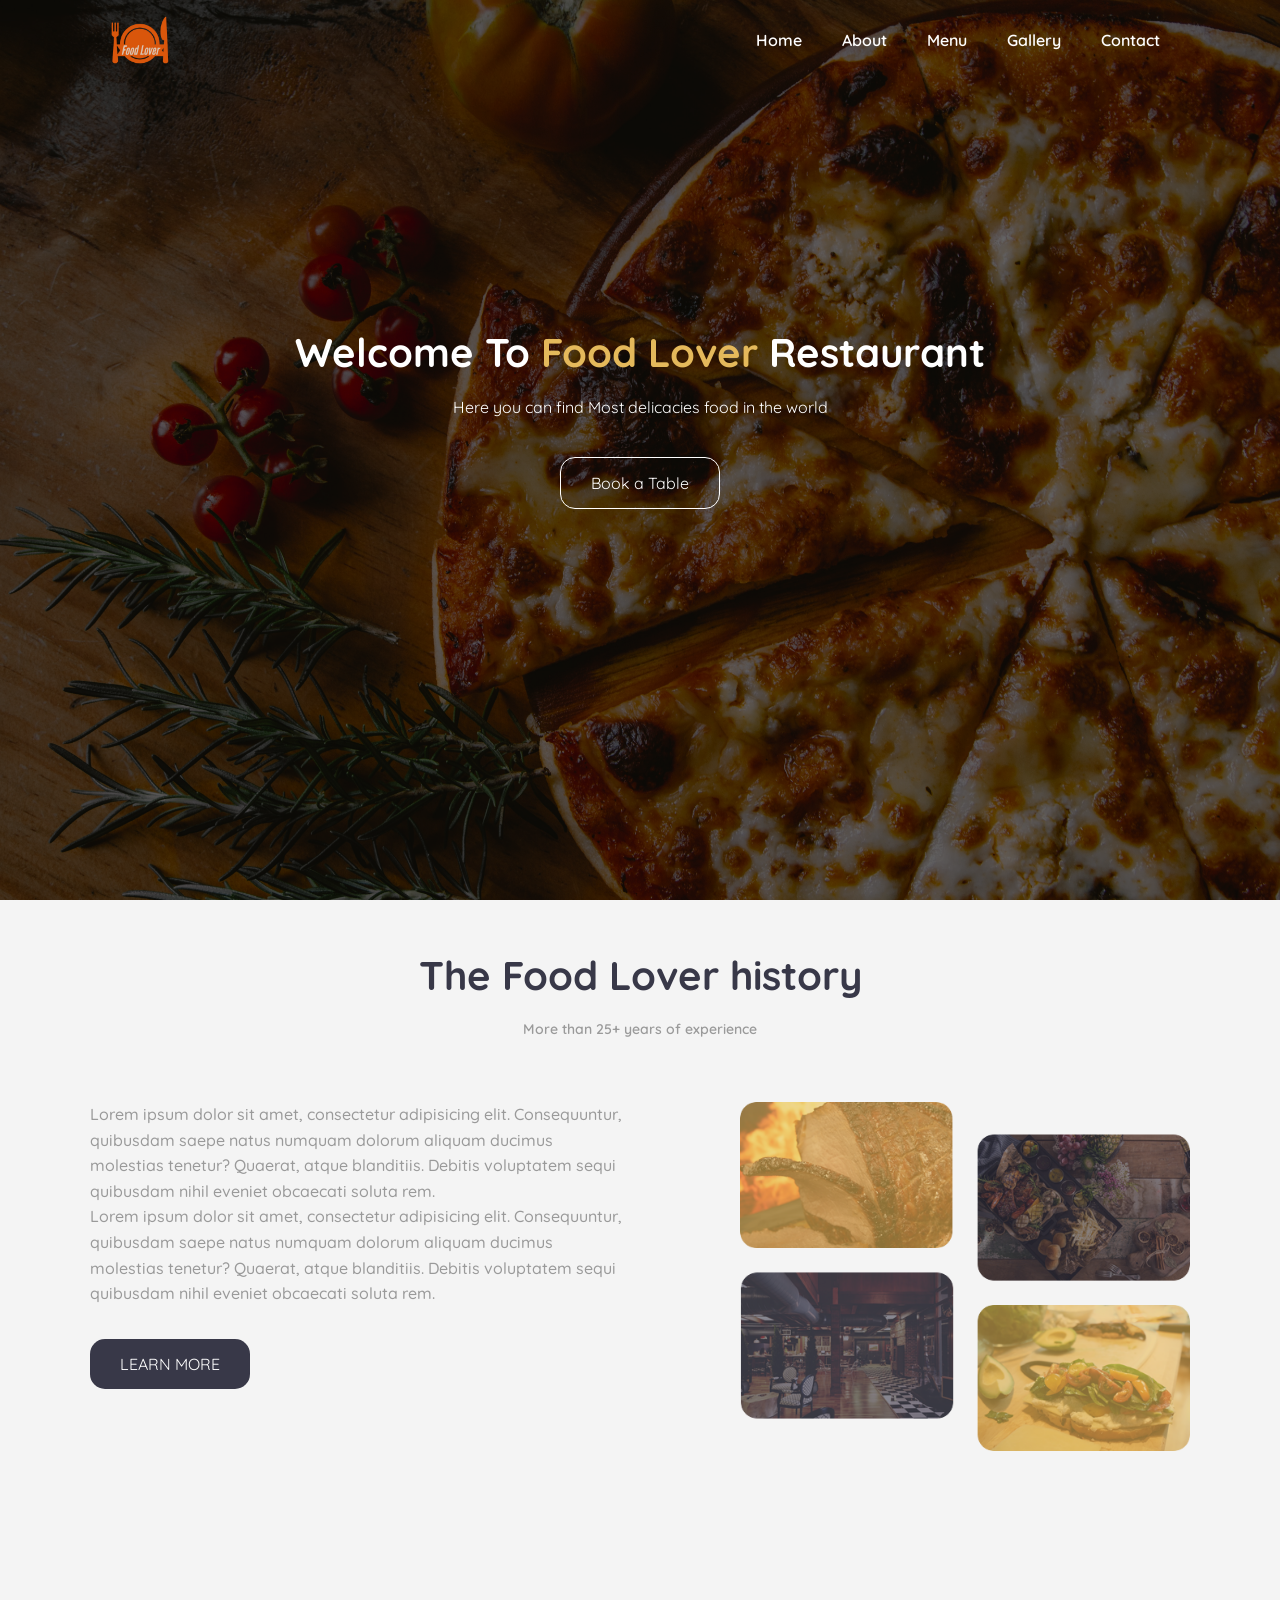
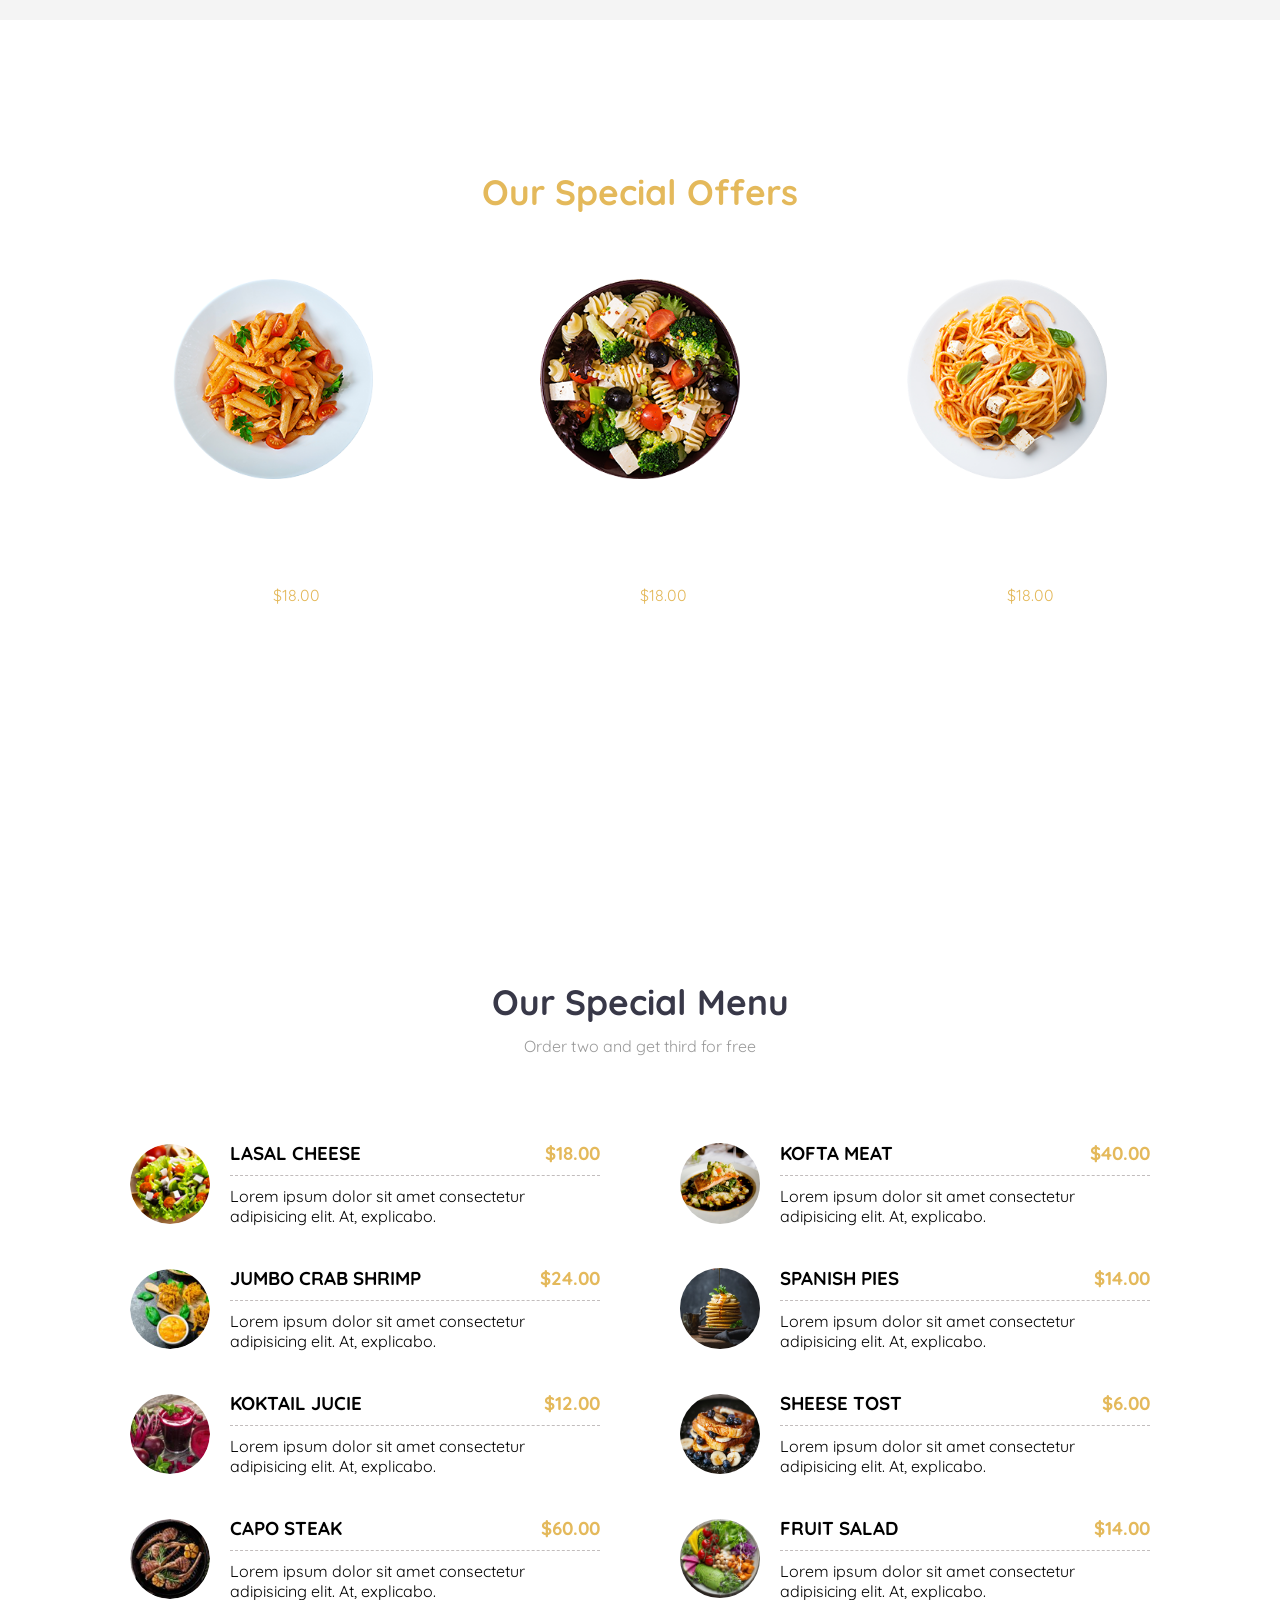
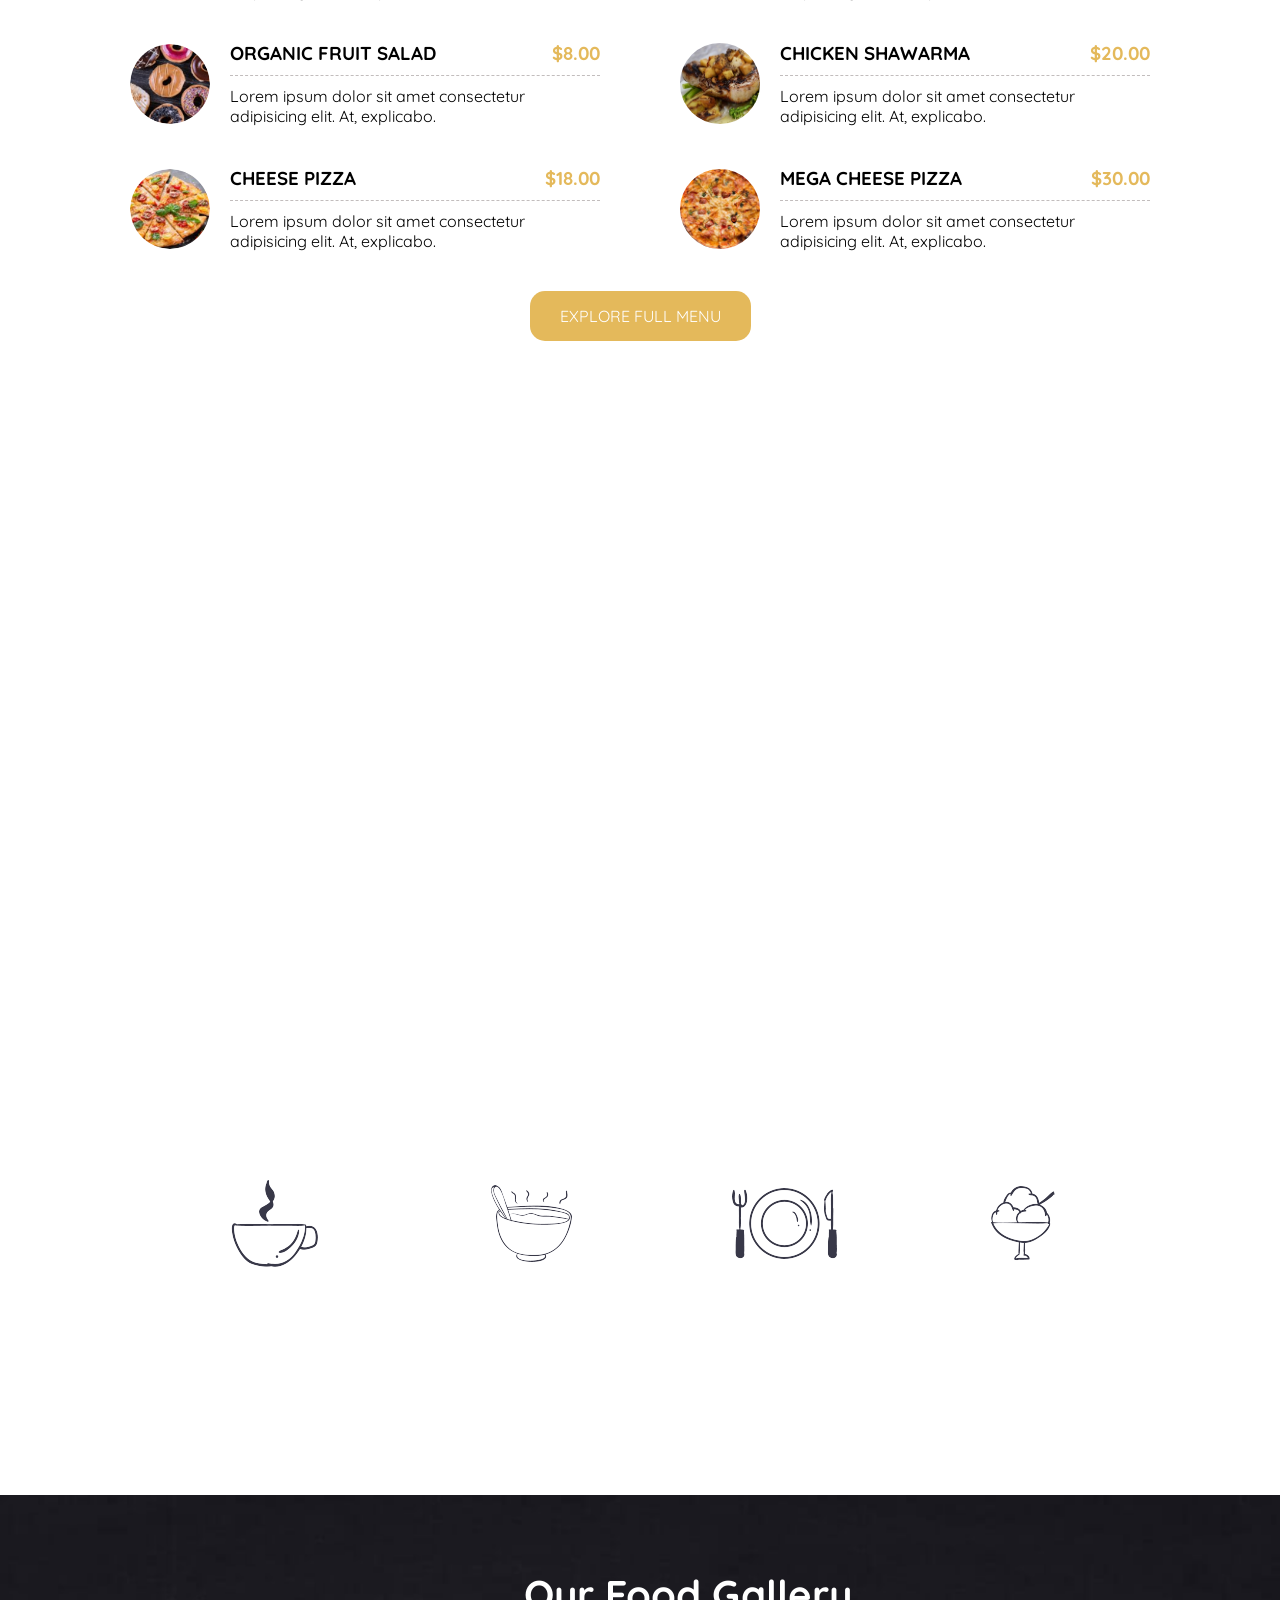
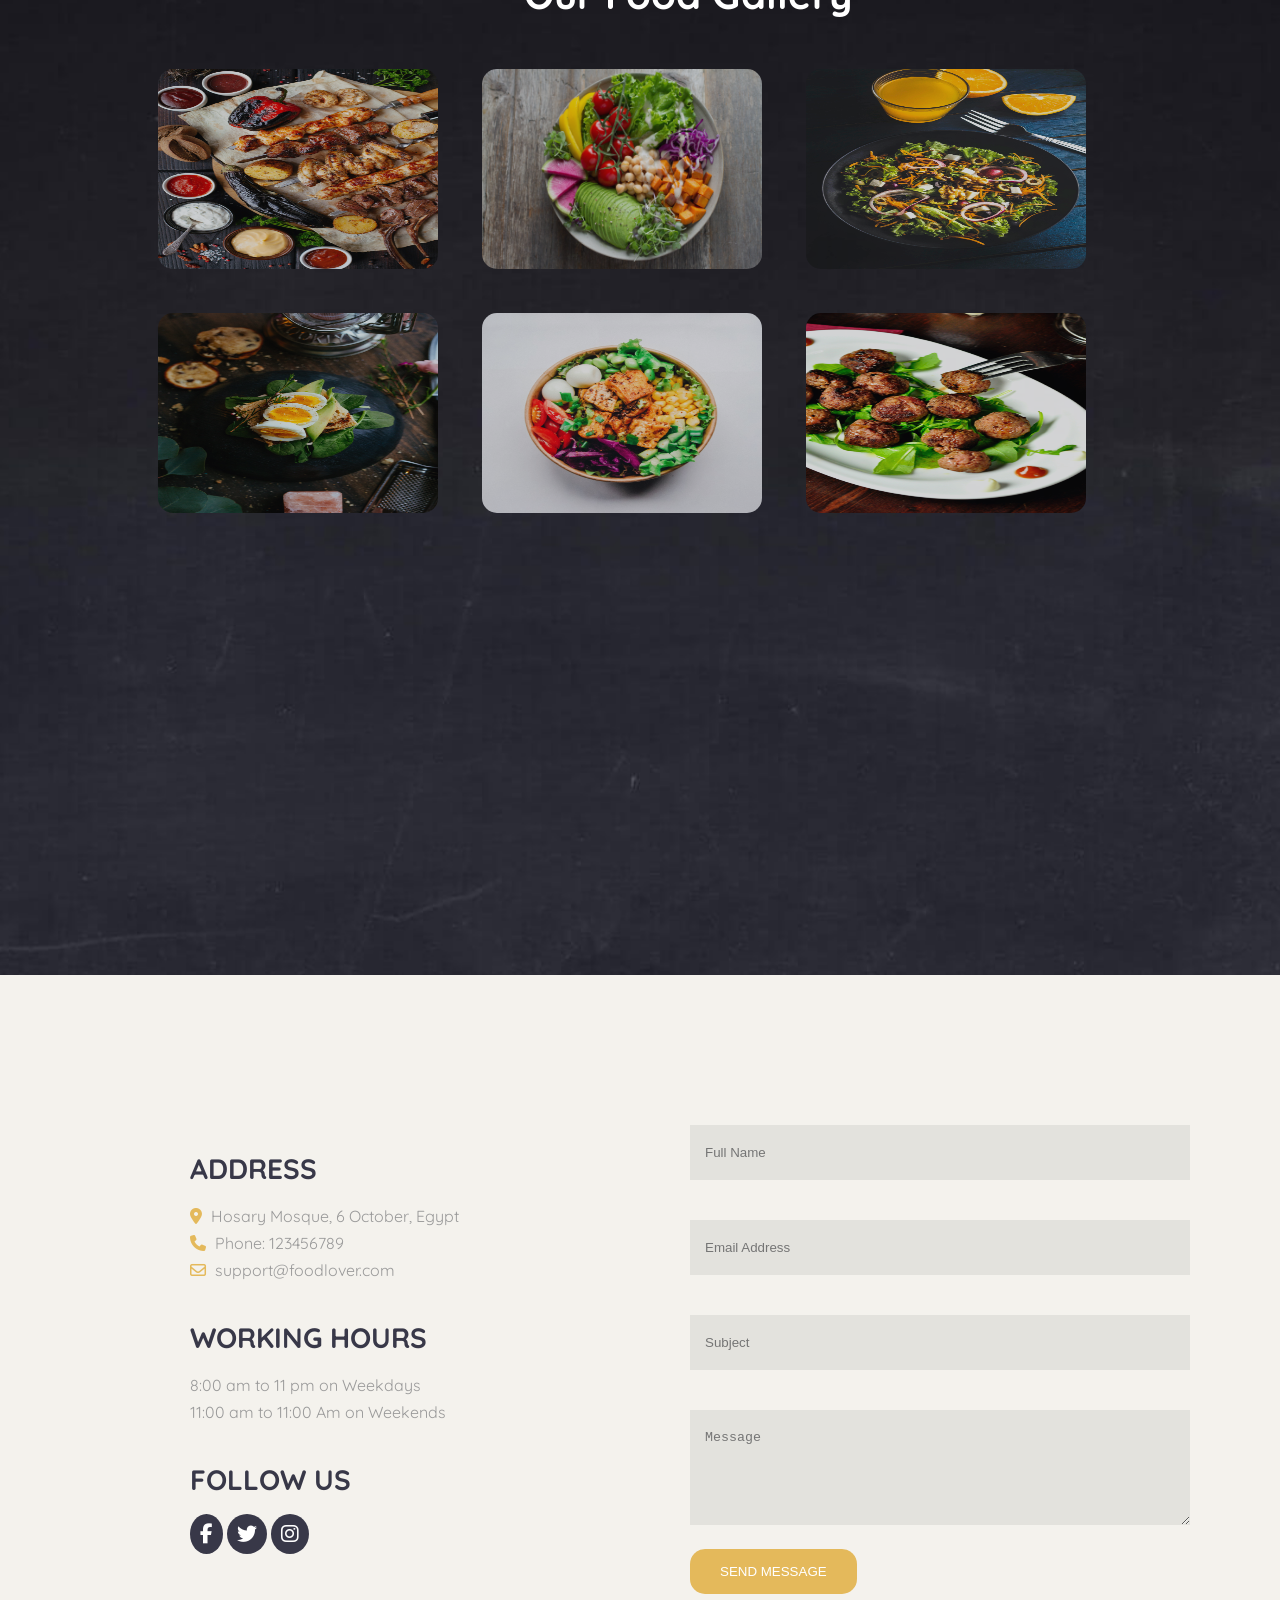
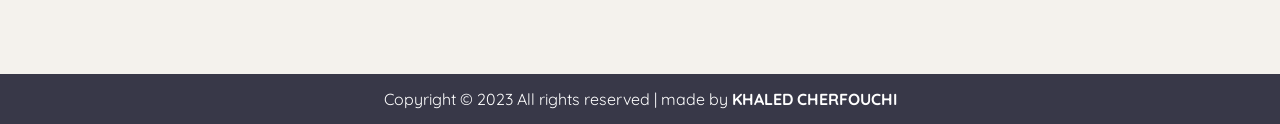
<file: index.html>
<!DOCTYPE html>
<html lang="en">
<head>
    <meta charset="UTF-8">
    <meta http-equiv="X-UA-Compatible" content="IE=edge">
    <meta name="viewport" content="width=device-width, initial-scale=1.0">
    <link rel="preconnect" href="https://fonts.googleapis.com">
    <link rel="preconnect" href="https://fonts.gstatic.com" crossorigin>
    <link href="https://fonts.googleapis.com/css2?family=Quicksand:wght@300..700&display=swap" rel="stylesheet">
    <link rel="stylesheet" href="https://cdnjs.cloudflare.com/ajax/libs/font-awesome/6.4.2/css/all.min.css">
    <link rel="stylesheet" href="style.css">
    <!-- Favicon-->
    <link rel="apple-touch-icon" sizes="180x180" href="favicon_io/apple-touch-icon.png">
    <link rel="icon" type="image/png" sizes="32x32" href="favicon_io/favicon-32x32.png">
    <link rel="icon" type="image/png" sizes="16x16" href="favicon_io/favicon-16x16.png">
    <link rel="manifest" href="/site.webmanifest">
    <title>Restaurant</title>
</head>
<body>
    <!-- Header Start-->
    <header>
        <div id="navbar">
            <img src="images/logo.png" alt="Food Lover Logo" class="logo-image">
        <nav class="home-bar">
            <ul>
                <li><a href="#home">Home</a></li> 
                <li><a href="#About">About</a></li>
                <li><a href="#Menu">Menu</a></li> 
                <li><a href="#Gallery">Gallery</a></li> 
                <li><a href="#Contact">Contact</a></li> 
            </ul>
        </nav>
        </div>
        <div class="content">
            <h1>Welcome To <span class="primary-text">Food Lover</span>  Restaurant</h1>
            <p>Here you can find Most delicacies food in the world</p>
            <a href="#" class="btn btn-primary">Book a Table</a>
        </div>
        
    </header>
    <!--Header End-->
    <main>
        <!--About Section Start-->
        <section id="About">
            <div class="container">
                <div class="title">
                    <h2>The Food Lover history</h2>
                    <p>More than 25+ years of experience</p>
                </div>
                <div class="about-content">
                    <div>
                        <p>Lorem ipsum dolor sit amet, consectetur adipisicing elit. Consequuntur, quibusdam saepe natus
                            numquam dolorum aliquam ducimus molestias tenetur? Quaerat, atque blanditiis. Debitis
                            voluptatem
                            sequi quibusdam nihil eveniet obcaecati soluta rem.</p>
                        <p>Lorem ipsum dolor sit amet, consectetur adipisicing elit. Consequuntur, quibusdam saepe natus
                            numquam dolorum aliquam ducimus molestias tenetur? Quaerat, atque blanditiis. Debitis
                            voluptatem
                            sequi quibusdam nihil eveniet obcaecati soluta rem.</p>
                        <a href="#" class="btn btn-secondary">LEARN MORE</a>
                    </div>
                        <img src="images/about_img.png" alt="Pizza">
                </div>
            </div>
    </section>
    <!--About Section End-->

    <!-- Offers Section Start-->
        <section id="offers">

            <div class="container">
                <div class="title">
                    <h2>Our Special Offers</h2>
                    <p>More than 25+ years of experience</p>
                </div>
                <div class="offers-content">
                    <div>
                        <img src="images/offer1.png" alt="" class="offer-img">
                        <div class="offers-text">
                            <h3>Quattro Pasta</h3>
                            <p>Lorem ipsum dolor sit amet, consectetur adipisicing elit. Nam, quibusdam.</p>
                            <p><del>$ 55.00</del> <span class="primary-text">$18.00</span></p>
                        </div>
                    </div>

                    <div>
                        <img src="images/offer2.png" alt="" class="offer-img">
                        <div class="offers-text">
                            <h3>Vegertarian Pasta</h3>
                            <p>Lorem ipsum dolor sit amet, consectetur adipisicing elit. Nam, quibusdam.</p>
                            <div>
                                <p><del>$ 55.00</del> <span class="primary-text">$18.00</span></p>
                            </div>
                        </div>
                    </div>

                    <div>
                        <img src="images/offer3.png" alt="" class="offer-img">
                        <div class="offers-text">
                            <h3>Gluten-Free Pasta</h3>
                            <p>Lorem ipsum dolor sit amet, consectetur adipisicing elit. Nam, quibusdam.</p>
                            <div>
                                <p><del>$ 55.00</del> <span class="primary-text">$18.00</span></p>
                            </div>
                        </div>
                    </div>

                </div>
            </div>
        </section>
    <!-- Offers Section End-->

    <!--Menu Section Start-->
        <section  id="Menu">
            <div class="container">
                <div class="title">
                    <h2>Our Special Menu</h2>
                    <p>Order two and get third for free</p>
                </div>
                <div class="menu-items">
                    <div class="menu-items-left">
                        <div class="item">
                            <img src="images/food1.png" alt="" class="gallery-img">
                            <div class="menu-info">
                                <h3>LASAL CHEESE <span class="primary-text">$18.00</span></h3>
                                <p>Lorem ipsum dolor sit amet consectetur adipisicing elit. At, explicabo.</p>
                            </div>
                        </div>
                        <div class="item">
                            <img src="images/food2.png" alt="" class="gallery-img">
                            <div class="menu-info">
                                <h3>JUMBO CRAB SHRIMP <span class="primary-text">$24.00</span></h3>
                                <p>Lorem ipsum dolor sit amet consectetur adipisicing elit. At, explicabo.</p>
                            </div>
                        </div>
                        <div class="item">
                            <img src="images/food3.png" class="gallery-img">
                            <div class="menu-info">
                                <h3>KOKTAIL JUCIE <span class="primary-text">$12.00</span></h3>
                                <p>Lorem ipsum dolor sit amet consectetur adipisicing elit. At, explicabo.</p>
                            </div>
                        </div>
                        <div class="item">
                            <img src="images/food4.png" alt="" class="gallery-img">
                            <div class="menu-info">
                                <h3>CAPO STEAK <span class="primary-text">$60.00</span></h3>
                                <p>Lorem ipsum dolor sit amet consectetur adipisicing elit. At, explicabo.</p>
                            </div>
                        </div>
                        <div class="item">
                            <img src="images/food5.png" alt="" class="gallery-img">
                            <div class="menu-info">
                                <h3>ORGANIC FRUIT SALAD <span class="primary-text">$8.00</span></h3>
                                <p>Lorem ipsum dolor sit amet consectetur adipisicing elit. At, explicabo.</p>
                            </div>
                        </div>
                        <div class="item">
                            <img src="images/food6.png" alt="" class="gallery-img">
                            <div class="menu-info">
                                <h3>CHEESE PIZZA <span class="primary-text">$18.00</span></h3>
                                <p>Lorem ipsum dolor sit amet consectetur adipisicing elit. At, explicabo.</p>
                            </div>
                        </div>
                    </div>
                    <div class="menu-right-items">
                        <div class="item">
                            <img src="images/food7.jpeg" alt="" class="gallery-img">
                            <div class="menu-info">
                                <h3>KOFTA MEAT <span class="primary-text">$40.00</span></h3>
                                <p>Lorem ipsum dolor sit amet consectetur adipisicing elit. At, explicabo.</p>
                            </div>
                        </div>
                        <div class="item">
                            <img src="images/food8.jpeg" alt="" class="gallery-img">
                            <div class="menu-info">
                                <h3>SPANISH PIES <span class="primary-text">$14.00</span></h3>
                                <p>Lorem ipsum dolor sit amet consectetur adipisicing elit. At, explicabo.</p>
                            </div>
                        </div>
                        <div class="item">
                            <img src="images/food9.jpeg" alt="" class="gallery-img">
                            <div class="menu-info">
                                <h3>SHEESE TOST<span class="primary-text">$6.00</span></h3>
                                <p>Lorem ipsum dolor sit amet consectetur adipisicing elit. At, explicabo.</p>
                            </div>
                        </div>
                        <div class="item">
                            <img src="images/food10.jpeg" alt="" class="gallery-img">
                            <div class="menu-info">
                                <h3>FRUIT SALAD <span class="primary-text">$14.00</span></h3>
                                <p>Lorem ipsum dolor sit amet consectetur adipisicing elit. At, explicabo.</p>
                            </div>
                        </div>
                        <div class="item">
                            <img src="images/food11.jpeg" alt="" class="gallery-img">
                            <div class="menu-info">
                                <h3>CHICKEN SHAWARMA <span class="primary-text">$20.00</span></h3>
                                <p>Lorem ipsum dolor sit amet consectetur adipisicing elit. At, explicabo.</p>
                            </div>
                        </div>
                        <div class="item">
                            <img src="images/food12.jpeg" alt="" class="gallery-img">
                            <div class="menu-info">
                                <h3>MEGA CHEESE PIZZA <span class="primary-text">$30.00</span></h3>
                                <p>Lorem ipsum dolor sit amet consectetur adipisicing elit. At, explicabo.</p>
                            </div>
                        </div>
                    </div>
                </div>
                <a href="#" class="btn btn-therid">EXPLORE FULL MENU</a>
            </div>
        </section>
    <!--Menu Section End-->

    <!--daytime Section Start-->
        <section id="daytime">
            <div class="container">
                <div class="daytime-items">
                    <div class="daytime-item">
                        <img src="images/breckfastIcon.png" alt="" class="daytime-img">
                        <h3>Breakfast</h3>
                        <p>8:00 am to 10:00 am</p>
                        
                    </div>
                    <div class="choice">
                        <img src="images/lunchIcon.png" alt="" class="daytime-img">
                        <h3>Lunch</h3>
                        <p>4:00 am to 7:00 am</p>
                    </div>
                    <div class="choice">
                        <img src="images/dinnerIcon.png" alt="" class="daytime-img">
                        <h3>Dinner</h3>
                        <p>9:00 am to 1:00 am</p>
                    </div>
                    <div class="choice">
                        <img src="images/dessertIcon.png" alt="" class="daytime-img">
                        <h3>Dessert</h3>
                        <p>All day</p> 
                    </div>
                </div>
            </div>
        </section>


    <!--daytime Section End-->

    <!--Gallery Section Start-->
        <section id="Gallery">
            <div class="container"> 
                <div class="gallery-items">
                    <h2>Our Food Gallery</h2>
                    <div class="img-gallery">
                        <img src="images/gallery1.jpeg" alt="">
                        <img src="images/gallery2.jpeg" alt="">
                        <img src="images/gallery3.jpeg" alt="">
                        <img src="images/gallery4.jpeg" alt="">
                        <img src="images/gallery5.jpeg" alt="">
                        <img src="images/gallery6.jpeg" alt="">
                    </div>
                </div>
            </div>
        </section>

    <!--Gallery Section End-->


    <!--Contact Section Start-->

    <section id="Contact">
        <div class="container">
            <div class="contact-content">
                <div class="contact-info">
                    <div>
                        <h3>ADDRESS</h3>
                        <p><i class="fa-sharp fa-solid fa-location-dot"></i> Hosary Mosque, 6 October, Egypt</p>
                        <p><i class="fa-solid fa-phone"></i> Phone: 123456789</p>
                        <p><i class="fa-regular fa-envelope"></i> support@foodlover.com</p>
                    </div>
                    
                    <div>
                        <h3>WORKING HOURS</h3>
                        <p>8:00 am to 11 pm on Weekdays</p>
                        <p>11:00 am to 11:00 Am on Weekends</p>
                    </div>
                    
                    <div class="follow-items">
                        <h3>FOLLOW US</h3>
                        <a href="#"><i class="fa-brands fa-facebook-f"></i></a>
                        <a href="#"><i class="fa-brands fa-twitter"></i></a>
                        <a href="#"><i class="fa-brands fa-instagram"></i></a>
                    </div>
                </div>
                <form>
                    <input type="text" name="Name" id="name" placeholder="Full Name" required>
                    <input type="email" name="email" id="email" placeholder="Email Address" required>
                    <input type="text" name="subject" id="subject" placeholder="Subject" required>
                    <textarea name="message" id="message" cols="30" rows="5" placeholder="Message"></textarea>
                    <button type="submit" class="btn btn-third">SEND MESSAGE</button>
                </form>
                
            </div>
            
        </div>
    </section>
    <!--Contact Section End-->
    </main>

    <!--footer Section Start-->
    <footer id="footer">
        <p>Copyright &copy; 2023 All rights reserved | made by <b>KHALED CHERFOUCHI</b> </p>
    </footer>
    <!--footer Section End-->
    
</body>
</html>
</file>
<file: style.css>
@import url('https://fonts.googleapis.com/css2?family=Quicksand:wght@300..700&display=swap');
*{
    margin: 0;
    padding: 0;
    box-sizing: border-box;
}
html{
    scroll-behavior:smooth ;
    font-family: 'Quicksand', sans-serif;
}
ul{
    list-style: none;
}
a{
    text-decoration: none;
}
/* utility classes*/
.primary-text{
    color: #e4b95b;
}
.btn{
    display: inline-block;
    border: none;
    padding: 15px 30px;
    border-radius: 15px;
}
.btn-primary{
    color: #fff;
    border: 1px solid #fff;
    cursor: pointer;
}
.btn-primary:hover , .btn-secondary:hover{
    background-color:#e4b95b ;
}
.btn-secondary{
    color:white ;
    background-color: #383848;
    margin-top: 2rem;
}
/* header start */
header{
    height: 100vh;
    position: relative;
    background:  url(images/home_bg.jpeg) center center/cover no-repeat;
}
#navbar img{
    width: 80px;
    margin-left: 100px;
}
#navbar{
    display: flex;
    justify-content: space-between;
    align-items: center;

}
#navbar ul{
    display: flex;
    margin-right: 100px;
}
#navbar ul li a{
    padding: 15px 20px;
    color: white;
    font-weight: 600; 
    cursor: pointer;
}
#navbar ul li a:hover{
    border-bottom: 2px solid #e4b95b;
}
header .content{
    display: flex;
    flex-direction: column;
    align-items: center;
    justify-content: center;
    height: 75%;
}
header .content h1{
    font-weight: 700;
    font-size: 40px;
    color: white;
}
header .content p{
    margin: 20px 0 40px;
    color: white;
} 

header::before{
    position: absolute;
    content: "";
    top: 0;
    left: 0;
    height: 100%;
    width: 100%;
    background-color: rgb(0, 0, 0,0.6);
}
header *{
    z-index: 10;
}
/*header end */

/* About Section Start */
#About , #menu{
    display: flex;
    height: 80vh;
    align-items: center;
    justify-content: center;
    background-color: #f4f4f4;
}
.container{
    max-width: 1100px;
    margin: auto;
    margin-top: 50px;
}
#About .title{
    text-align: center;
    margin-bottom:4rem ;
}
#About h2{
    font-size: 40px;
    color: #383848;
    margin-bottom: 20px;
}
#About .title p{
    font-size: 14px;
    color: #9a9a9a;
    font-weight: 600;
}
#About .about-content{
    display: flex;
    justify-content: space-between;
}
#About img{
    width: 450px
}
#About .about-content p{
    color: #9a9a9a;
    font-weight: 500;
    line-height: 1.6;
    margin-right: 7rem;
}
/* About Section End */

/* Offers Section Start */
#offers{
    background:  url(images/offer-background.jpg) center center/cover fixed;
    margin-top: 100px;
    height: 90vh;
    display: flex;
    flex-direction: column;
    align-items: center;
}
.container .title{
    color: white;
    margin-bottom: 45px;
    text-align: center;
}
.container .title h2{
    color: #e4b95b;
    font-size: 2.2rem;
    font-weight: 800;
}
.offers-content{
    display: flex;
    text-align: center;
    color: white;
    justify-content: space-around;
}
.offers-text h3{
    margin-bottom: 10px;
    font-weight: 700;
}
.offers-text p{
    text-align: 1.6;
    font-weight: 400;
    margin-bottom: 20px;
}
.offers-text p del{
    font-size: 0.8rem;
}

.offers-content div .offer-img{
    width: 200px;
    margin-bottom: 8px;
}
/* Offers Section End */

/* Menu Section Start */
#Menu{
    height: 185vh;
    display: flex;
    width: 100%;
}
#Menu .container{
    display: flex;
    flex-direction: column;
    align-items: center;
    justify-content: center;
}
.menu-items{
    display: flex;
    justify-content: center;
    align-items: center;
}
#Menu .container .title h2{
    color: #383848;
}
#Menu .container .title p{
    color: #9a9a9a;
    margin-top: 12px;
}
.item{
    display: flex;
    justify-content: center;
    align-items: center;
    margin: 40px;
}
.gallery-img{
    width: 80px;
    margin-right: 20px;
    border-radius: 50%;
}
.item .menu-info h3{
    border-bottom: 1px dashed #c2bdbd;
    padding-bottom: 10px;
    position: relative;
}
.item .menu-info span{
    position: absolute;
    top: 0;
    right: 0px;
}
.item .menu-info p{
    margin-top: 10px;
}
.btn-therid{
    background-color: #e4b95b;
    color: white;
}
.btn-therid:hover{
    background-color: #383848;
}
/* Menu Section End */

/* daytime Section Start */
#daytime{
    background:  url(images/daytime_bg.jpeg) center center/cover fixed no-repeat;
    text-align: center;
    color: #fff;
}
#daytime .daytime-items{
    display: flex;
    justify-content: space-evenly;
    align-items: center;
    height: 50vh;
}
#daytime .daytime-items h3{
    font-size: 32px;
    margin: 20px 0 10px;
}
#daytime .daytime-items p{
    font-weight: 500;
}
/* daytime Section End */

/* Gallery Section Start */

#Gallery{
    background: url(images/offer-background.jpg) center center/cover;
    padding-top: 1.5rem;
    padding-left: 6rem;
    height: 120vh;
}
#Gallery .gallery-items{
    display: flex;
    align-items: center;
    justify-content: center;
    flex-wrap: wrap;
}
#Gallery img{
    width: 280px;
    height: 200px;
    border-radius: 15px;
    margin: 20px;
    opacity: 0.8;
    cursor: pointer;
}
#Gallery img:hover{
    opacity: 1;
}
#Gallery h2{
    color: #fff;
    font-size:40px ;
    margin-bottom: 30px;
    text-align: center;
}
/* Gallery Section End */

/* Contact Section Start */
#Contact{
    background-color: #f4f2ed;
    padding: 5rem 0;
}
#contact .container{
    max-width: 900px;
}
#Contact .contact-content{
    display: flex;
    align-items: center;
    justify-content: space-between;
    margin-left: 100px;
    
}
.contact-info{
    width: 50%;
}
#Contact .contact-info div{
    margin: 30px 0;
    line-height: 1.7;
}
.contact-info h3{
    font-size: 28px;
    margin-bottom: 10px;
    color: #383848;
}
.contact-info p{
    color: #9a9a9a;
}
.contact-info p i{
    color: #e4b95b;
    margin-right: 5px
}
.follow-items a i{
    color: #fff;
    background-color: #383848;
    font-size: 20px;
    padding: 10px;
    border-radius: 50%;
}
.follow-items a i:hover{
    color: #383848;
    background-color: #e4b95b;
}
form{
    width: 50%;
}
input, textarea{
    width: 100%;
    padding: 20px 15px;
    margin: 20px 0;
    border: none;
    background-color: #e3e2dd;
    
}
#Contact .btn{
    background-color: #e4b95b;
    color: #fff;
    cursor: pointer;
}
#Contact .btn:hover{
     background-color: #383848;
}
/* Contact Section End */

footer{
    text-align: center;
    padding: 15px 0;
    font-size: 41;
    background: #383848;
    color: #fff;
}
</file>
